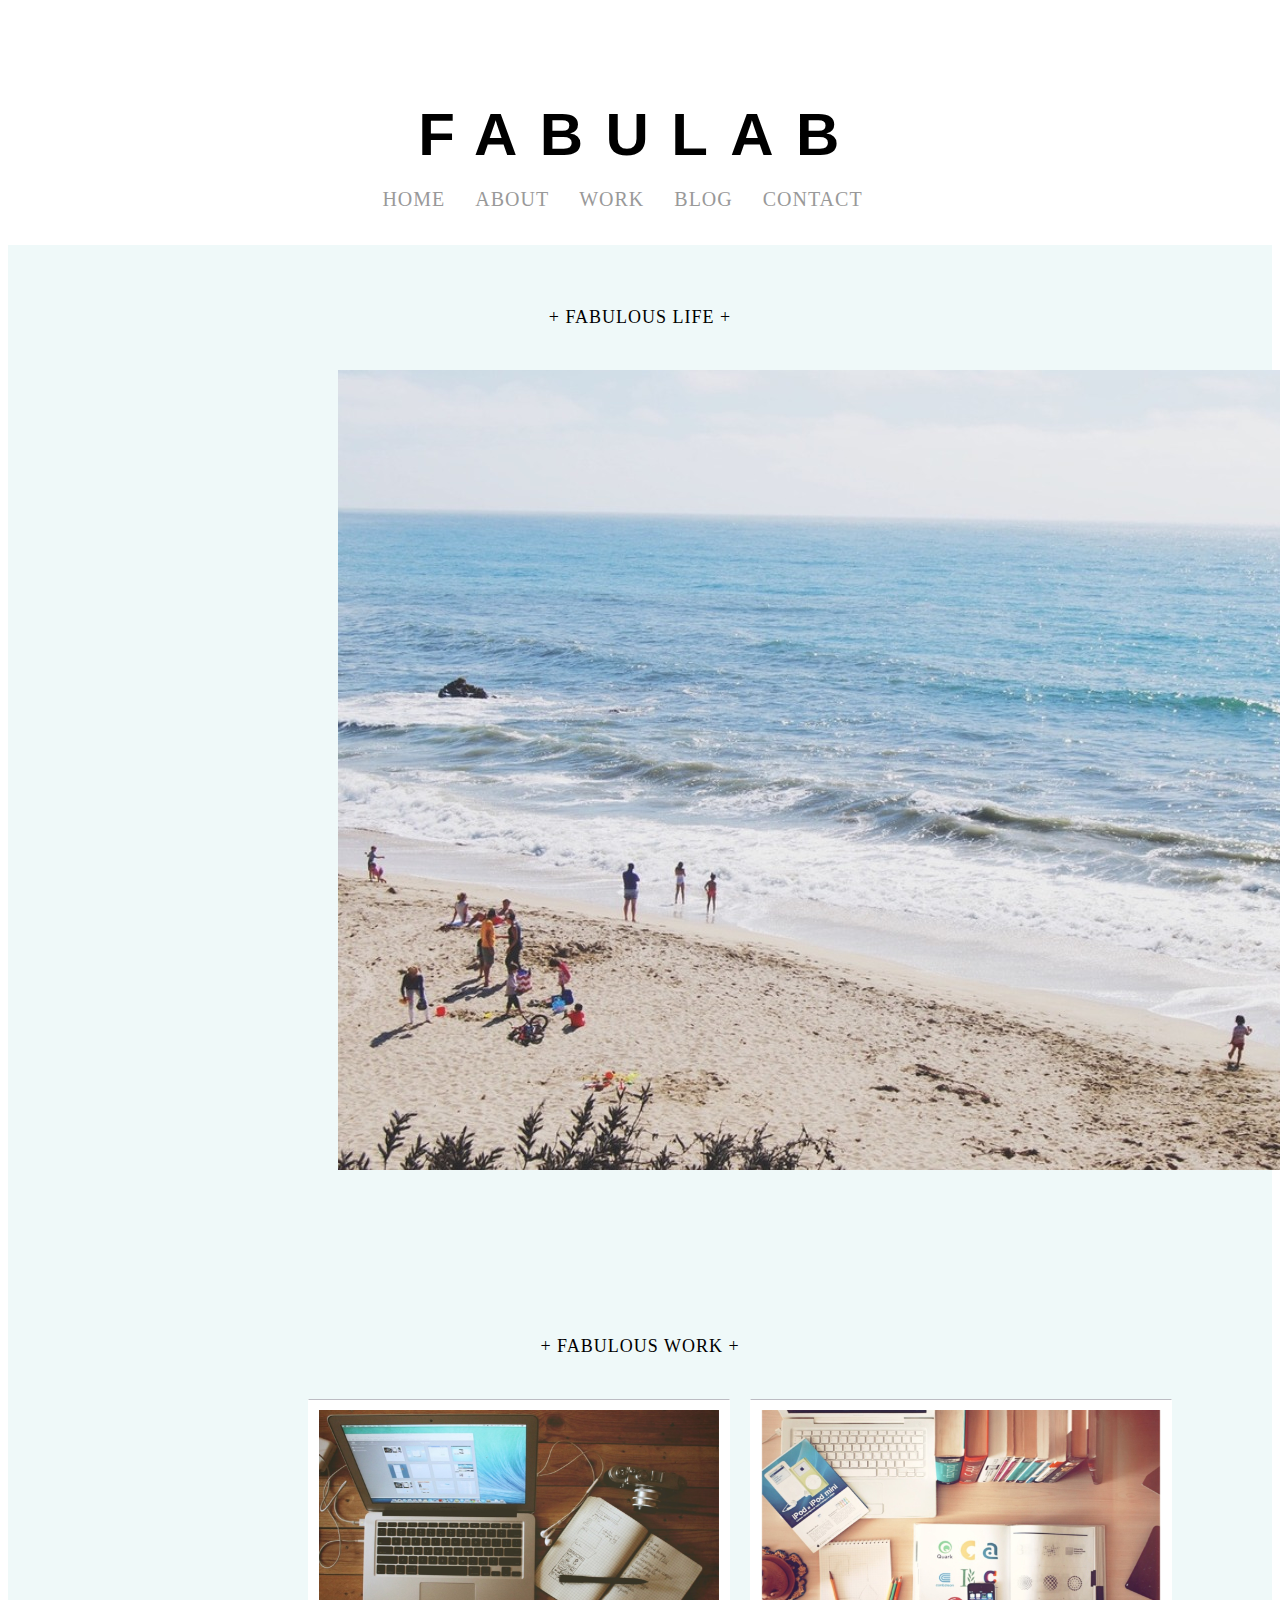
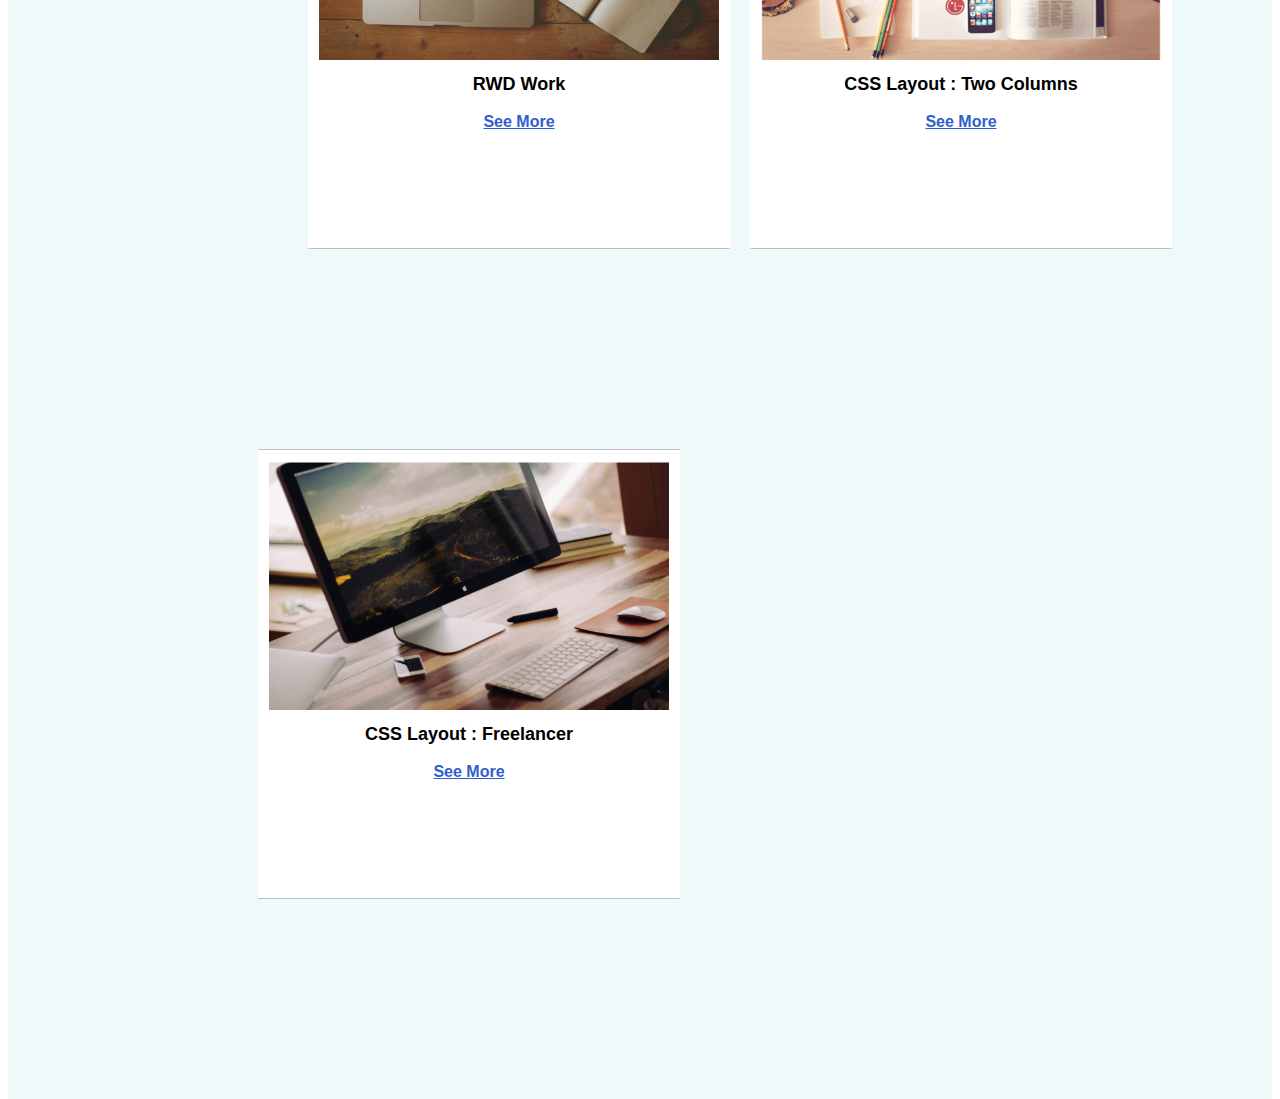
<file: index.html>
<!DOCTYPE html>
<html lang="en">
<head>
	<meta charset="UTF-8">
	<meta http-equiv="X-UA-Compatible" content="IE=edge,chrome=1">
	<meta name="renderer" content="webkit">
	<meta name="viewport" content="width=device-width, user-scalable=no, initial-scale=1.0, maximum-scale=1.0, minimum-scale=1.0">
	<meta name="author" content="NTU CSIE Information System Training Course">
	<meta name="keywords" content="Keyword 1,Keyword 2">
	<meta name="description" content="description">
	<link rel="shortcut icon" type="image/x-icon" href="/favicon.ico">
	<link rel="apple-touch-icon" href="/favicon.png">
	<link rel="stylesheet" href="css/index.css">
	<title>Welcome to FABULAB</title>
</head>
<body>
<div class="container">
<div class="logo">FABULAB</div>
<div class="topnav">
	<ul>
		<li><a href="index.html">HOME</a></li>
		<li><a href="About/aboutme.html">ABOUT</a></li>
		<li><a href="#work">WORK</a></li>
		<li><a href="Blog/blog.html">BLOG</a></li>
		<li><a href="Contact/contact.html">CONTACT</a></li>
		<li class="current"><a href="#"></a></li>
	</ul>
</div>
</div>
<div class="row"> 
<h6> + FABULOUS LIFE + </h6>
<div class="section"><img src="images/index3.jpg" alt="" height= width=2000px></div>
</div>
<div class="row" id="work">
<h6> + FABULOUS WORK + </h6>
	<div class="col-1">
	<img src="images/index1.jpg" alt="" height=250px width=400px>
		<h1>RWD Work</h1>
		<h3><a href="Work/rwdwork.html">See More</a></h3></div>
	<div class="col-2"><img src="images/index2.jpg" alt="" height=250px width=400px>
		<h1>CSS Layout : Two Columns</h1>
		<h3><a href="Work/csslayout.html">See More</a></h3>
	</div>
	<div class="col-3"><img src="images/indes3.jpg" alt="" height=250px width=400px>
		<h1>CSS Layout : Freelancer</h1>
		<h3><a href="Work/freelancer.html">See More</a></h3>
	</div>

</div>

<script src="http://plugins.jquery.com/project/MediaQueries 
"></script> 
</body>

</html>
</file>
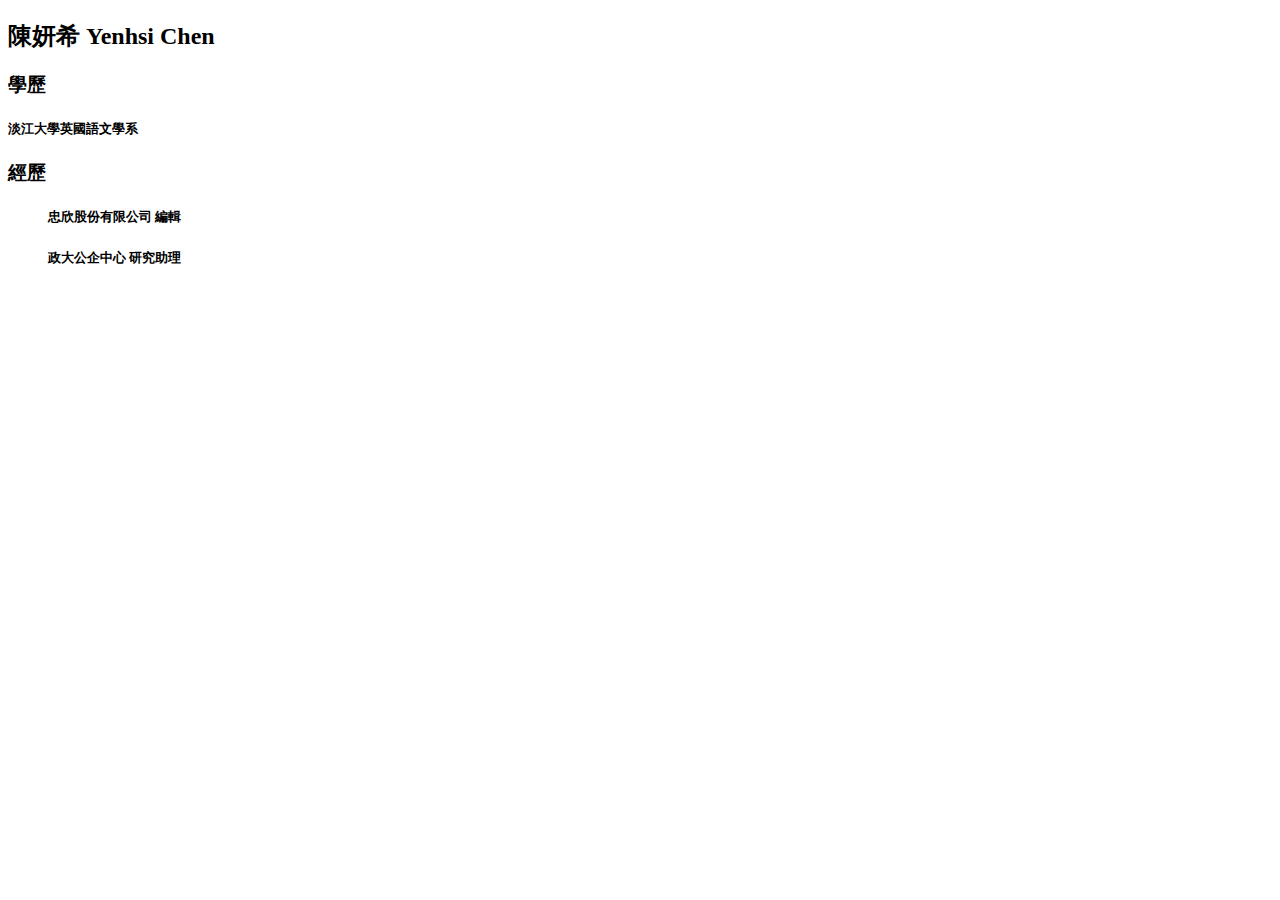
<file: About me/aboutme.html>
<!DOCTYPE html>
<html lang="en">
<head>
	<meta charset="UTF-8">
	<title>about me</title>
</head>
<body>
<h2>陳妍希 Yenhsi Chen</h2>
<h3>學歷</h3>
<h5>淡江大學英國語文學系</h5>
<h3>經歷</h3>
<ul><h5>忠欣股份有限公司  編輯</h5></ul>
<ul><h5>政大公企中心  研究助理</h5></ul>
	
</body>
</html>
</file>
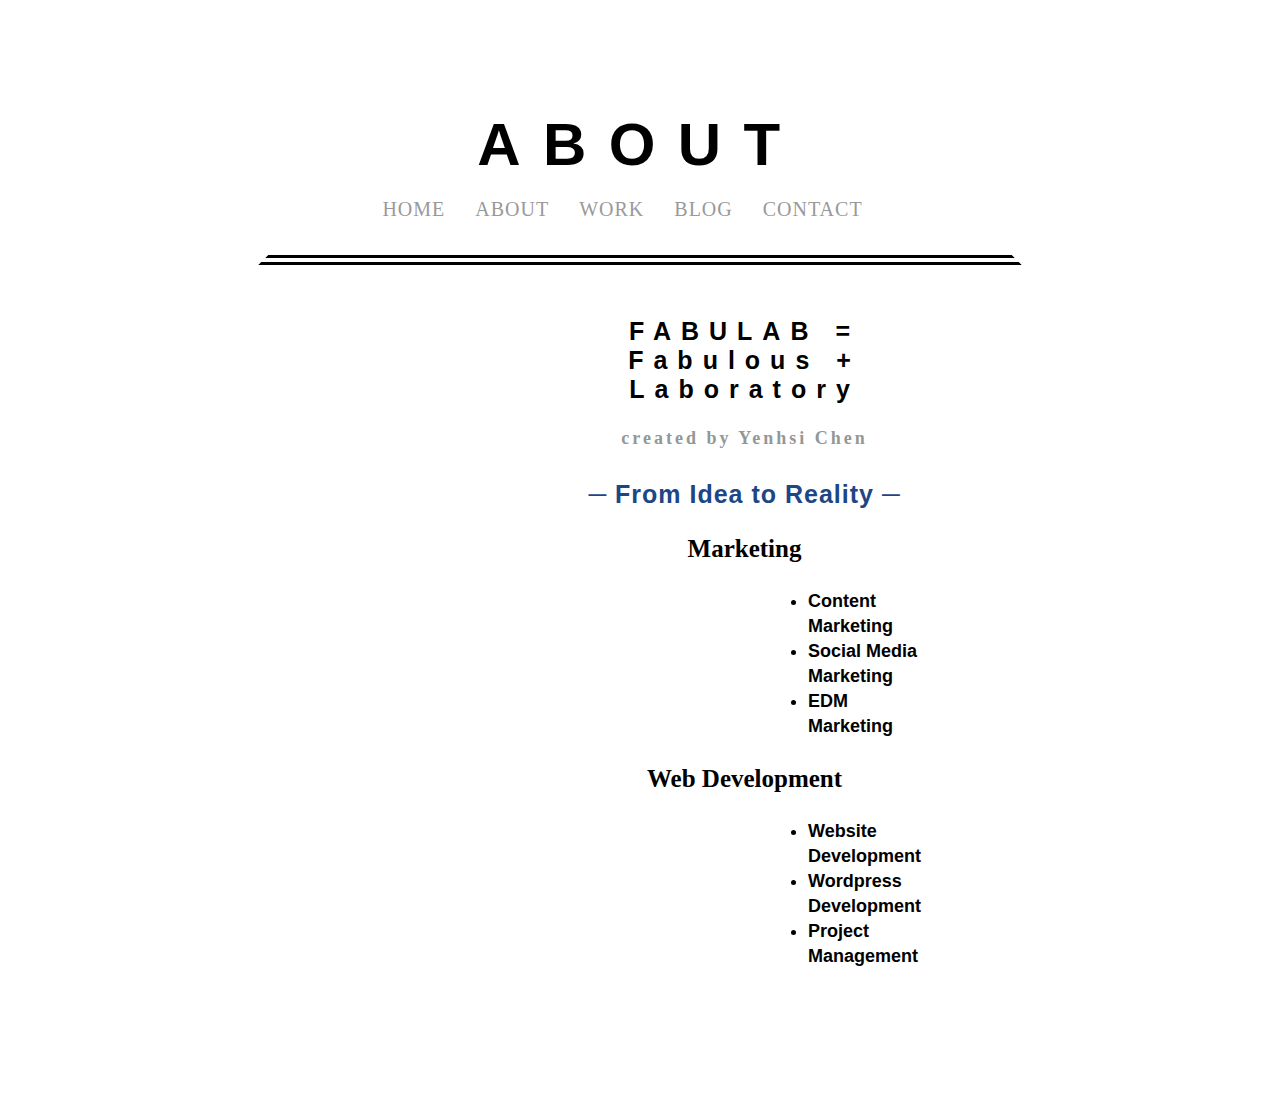
<file: About/aboutme.html>
<!DOCTYPE html>
<html lang="en">
<head>
	<meta charset="UTF-8">
	<meta http-equiv="X-UA-Compatible" content="IE=edge,chrome=1">
	<meta name="renderer" content="webkit">
	<meta name="viewport" content="width=device-width, user-scalable=no, initial-scale=1.0, maximum-scale=1.0, minimum-scale=1.0">
	<meta name="author" content="NTU CSIE Information System Training Course">
	<meta name="keywords" content="Keyword 1,Keyword 2">
	<meta name="description" content="description">
	<link rel="shortcut icon" type="image/x-icon" href="/favicon.ico">
	<link rel="apple-touch-icon" href="/favicon.png">
	<link rel="stylesheet" href="../css/about.css">
	<title>FABULAB + About</title>
</head>
<body>
<div class="container">
<div class="logo">ABOUT</div>
<div class="topnav">
	<ul>
		<li><a href="../index.html">HOME</a></li>
		<li><a href="aboutme.html">ABOUT</a></li>
		<li><a href="../index.html#work">WORK</a></li>
		<li><a href="../Blog/blog.html">BLOG</a></li>
		<li><a href="../Contact/contact.html">CONTACT</a></li>
		<li class="current"><a href="#"></a></li>
	</ul>
</div>
<div class="row">
	<h1>FABULAB = Fabulous + Laboratory </h1>
	<h4>created by Yenhsi Chen</h4> 
	<h3> ─ From Idea to Reality ─</h3>
	<h2>Marketing</h2>
	<h5><ul>
		<li>Content Marketing</li>
		<li>Social Media Marketing</li>
		<li>EDM Marketing</li>
	</ul></h5>	
	<h2>Web Development</h2>
	<h5><ul>
		<li>Website Development</li>
		<li>Wordpress Development</li>
		<li>Project Management</li>
	</ul></h5>	
</div>

	<script src="http://plugins.jquery.com/project/MediaQueries 
"></script> 
</body>
</html>
</file>
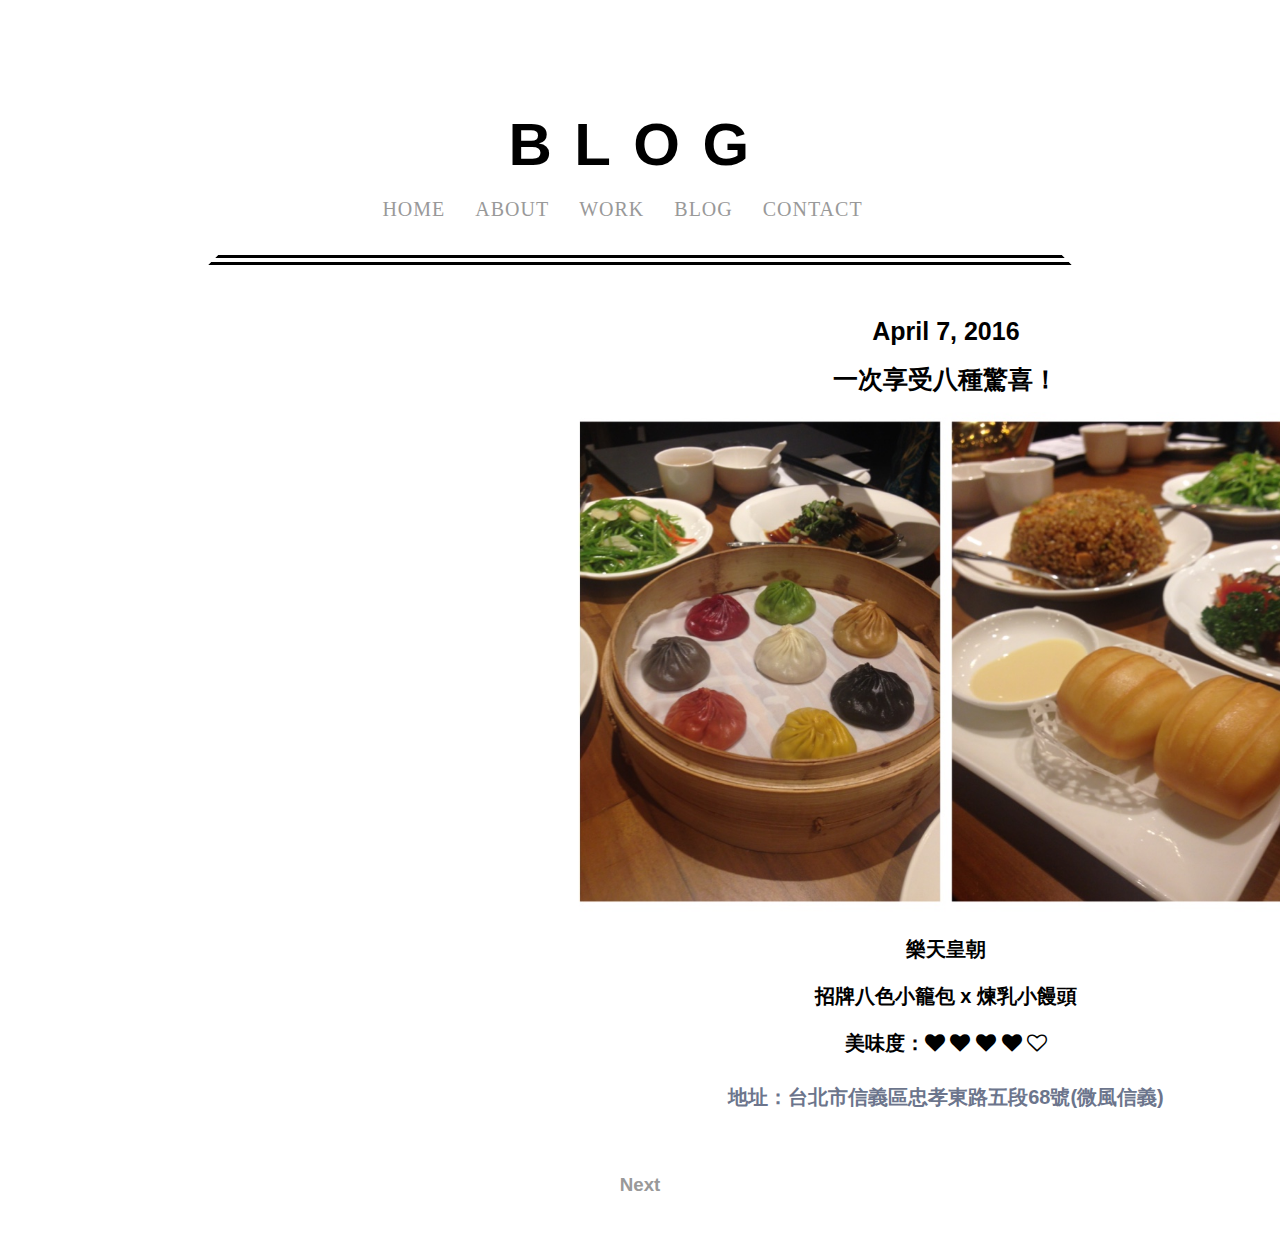
<file: Blog/blog.html>
<!DOCTYPE html>
<html lang="en">
<head>
	<meta charset="UTF-8">
	<meta http-equiv="X-UA-Compatible" content="IE=edge,chrome=1">
	<meta name="renderer" content="webkit">
	<meta name="viewport" content="width=device-width, user-scalable=no, initial-scale=1.0, maximum-scale=1.0, minimum-scale=1.0">
	<meta name="author" content="NTU CSIE Information System Training Course">
	<meta name="keywords" content="Keyword 1,Keyword 2">
	<meta name="description" content="description">
	<link rel="shortcut icon" type="image/x-icon" href="/favicon.ico">
	<link rel="apple-touch-icon" href="/favicon.png">
	<link rel="stylesheet" href="../css/font-awesome.css">
	<link rel="stylesheet" href="../css/font-awesome.min.css">
	<link rel="stylesheet" href="../fonts/fontawesome-webfont.eot">
	<link rel="stylesheet" href="../css/animate.css">
	<link rel="stylesheet" href="../css/blog.css">
	<title>FABULAB + Blog</title>
</head>
<body>
<div class="container">
<div class="logo">BLOG</div>
<div class="topnav">
	<ul>
		<li><a href="../index.html">HOME</a></li>
		<li><a href="../About/aboutme.html">ABOUT</a></li>
		<li><a href="../index.html#work">WORK</a></li>
		<li><a href="blog.html">BLOG</a></li>
		<li><a href="../Contact/contact.html">CONTACT</a></li>
		<li class="current"><a href="#"></a></li>
	</ul>
</div>
<div class="row">
	<h1>April 7, 2016 </h1>
	<h1>一次享受八種驚喜！</h1>
	<img src="../images/blog_food01.jpg" alt="" height=500px width=>
	<h3>樂天皇朝</h3> 
	<h3>招牌八色小籠包 x 煉乳小饅頭</h3>
	<h3>美味度：<i class="fa fa-heart"></i> <i class="fa fa-heart"></i> <i class="fa fa-heart"></i> <i class="fa fa-heart"></i> <i class="fa fa-heart-o"></i> </h3>	
	<h4>地址：台北市信義區忠孝東路五段68號(微風信義)</h4>
</div>
<div class=bar>
	<a href="#"><h3>Next</h3></a>
</div>
	<script src="http://plugins.jquery.com/project/MediaQueries 
"></script> 
</body>
</html>
</file>
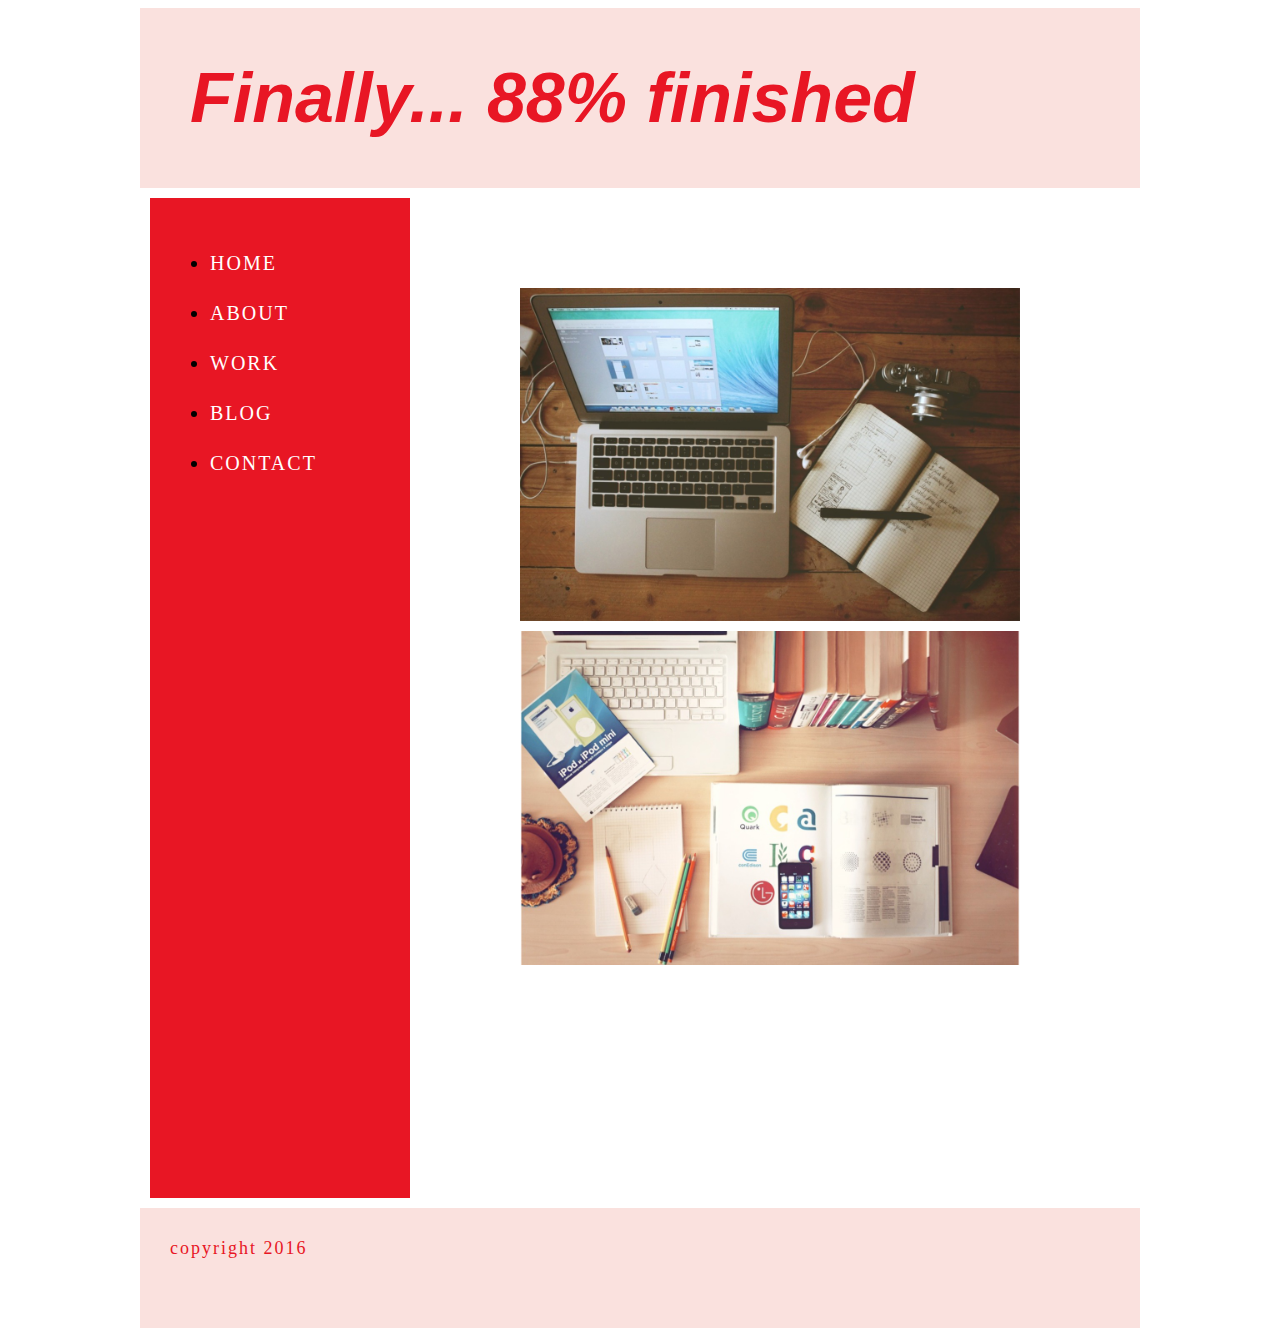
<file: Work/csslayout.html>
<!DOCTYPE html>
<html lang="en">
<head>
    <meta charset="UTF-8">
    <meta http-equiv="X-UA-Compatible" content="IE=edge,chrome=1">
    <meta name="renderer" content="webkit">
    <meta name="viewport" content="width=device-width, user-scalable=no, initial-scale=1.0, maximum-scale=1.0, minimum-scale=1.0">
    <meta name="author" content="NTU CSIE Information System Training Course">
    <meta name="keywords" content="Keyword 1,Keyword 2">
    <meta name="description" content="description">
    <link rel="shortcut icon" type="image/x-icon" href="/favicon.ico">
    <link rel="apple-touch-icon" href="/favicon.png">
    <link rel="stylesheet" href="http://yui.yahooapis.com/3.18.1/build/cssreset/cssreset-min.css">
    <link rel="stylesheet" href="../css/csslayout.css">
	<title>Hello World</title>
</head>
<body>
<body>
    <div id="container">
        <div class="header">Finally... 88% finished</div>
        <div class="aside">
	<ul type="disc">
    <li><a href="../index.html">HOME</a></li>
	<li><a href="../About/aboutme.html">ABOUT</a></li>
	<li><a href="../index.html#work">WORK</a></li>
    <li><a href="../Blog/blog.html">BLOG</a></li>
    <li><a href="../Contact/contact.html">CONTACT</a></li>
	</ul>
	</div>
	<div class="section">
	<img src="../images/index1.jpg" alt="" width="500px"><br>
	<img src="../images/index2.jpg" alt="" width="500px">
	</div>
	<div class="footer">copyright 2016</div>
</body>
</html>
</file>
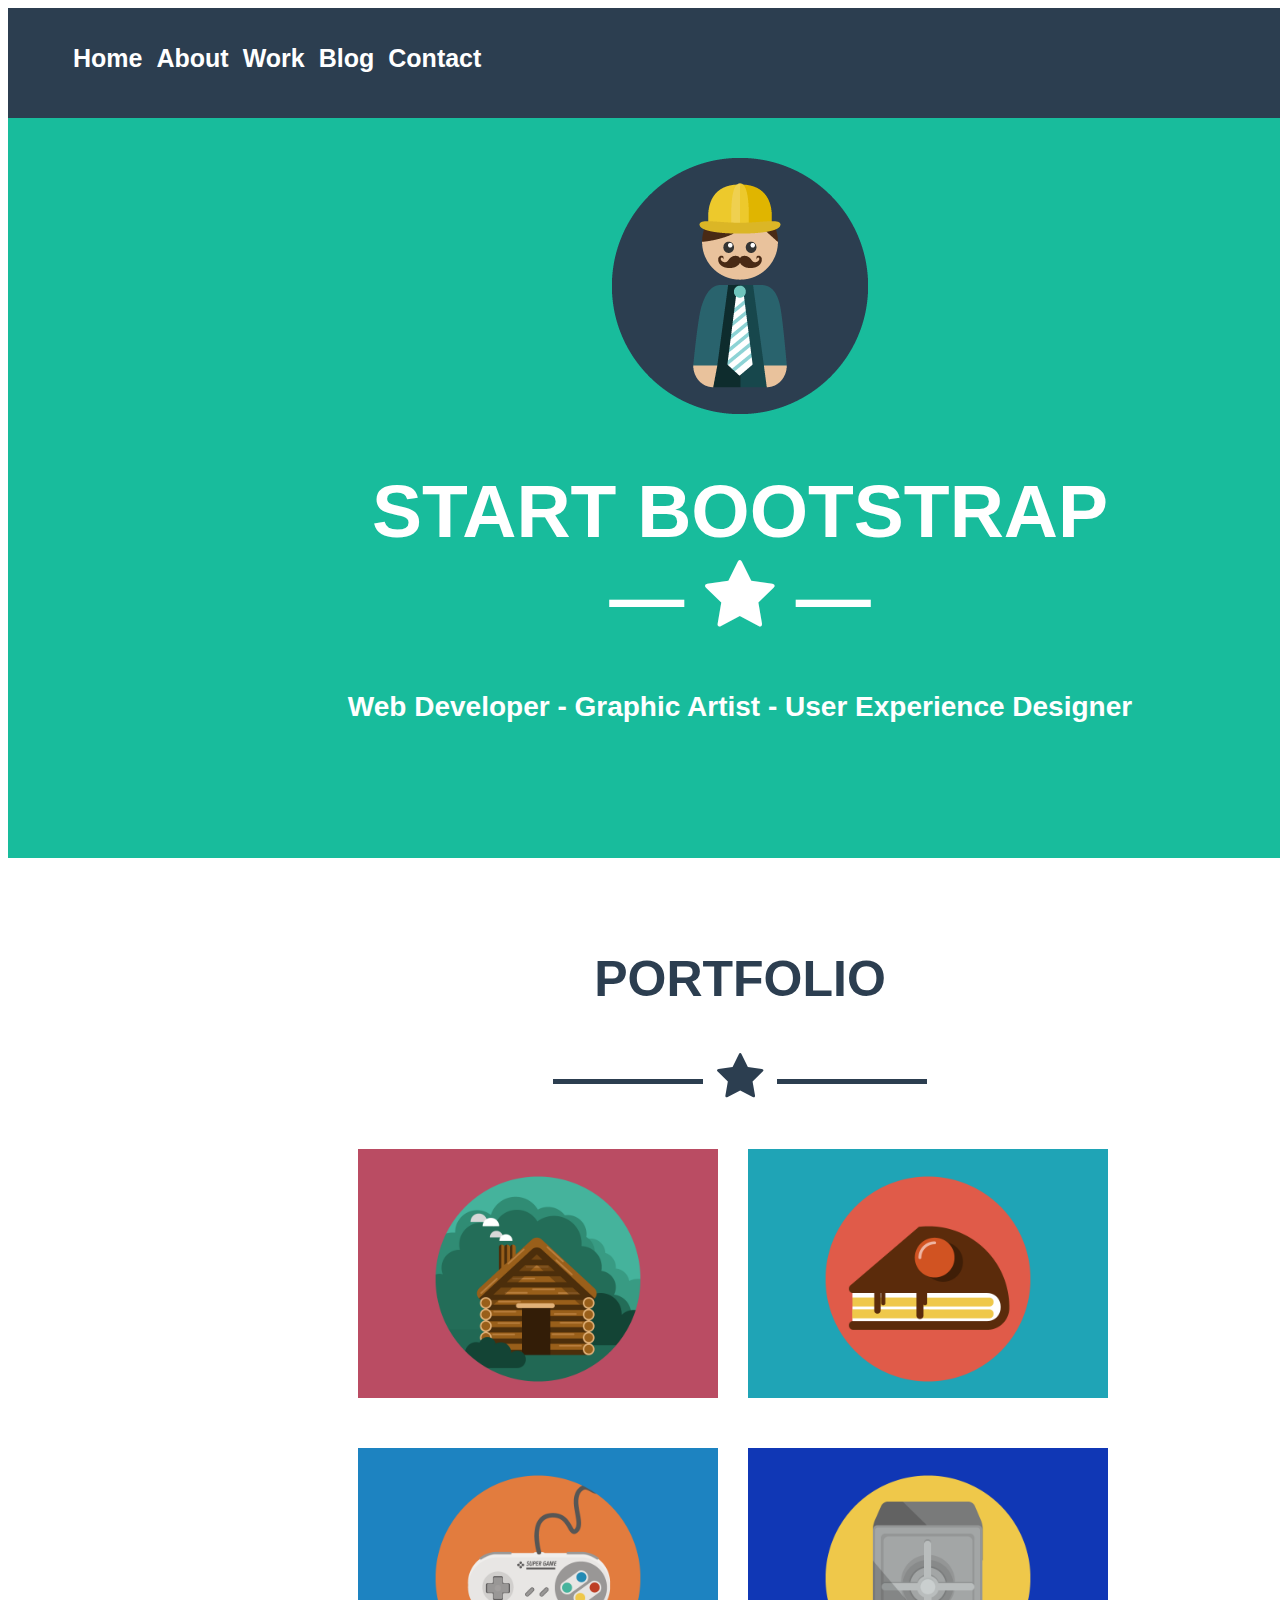
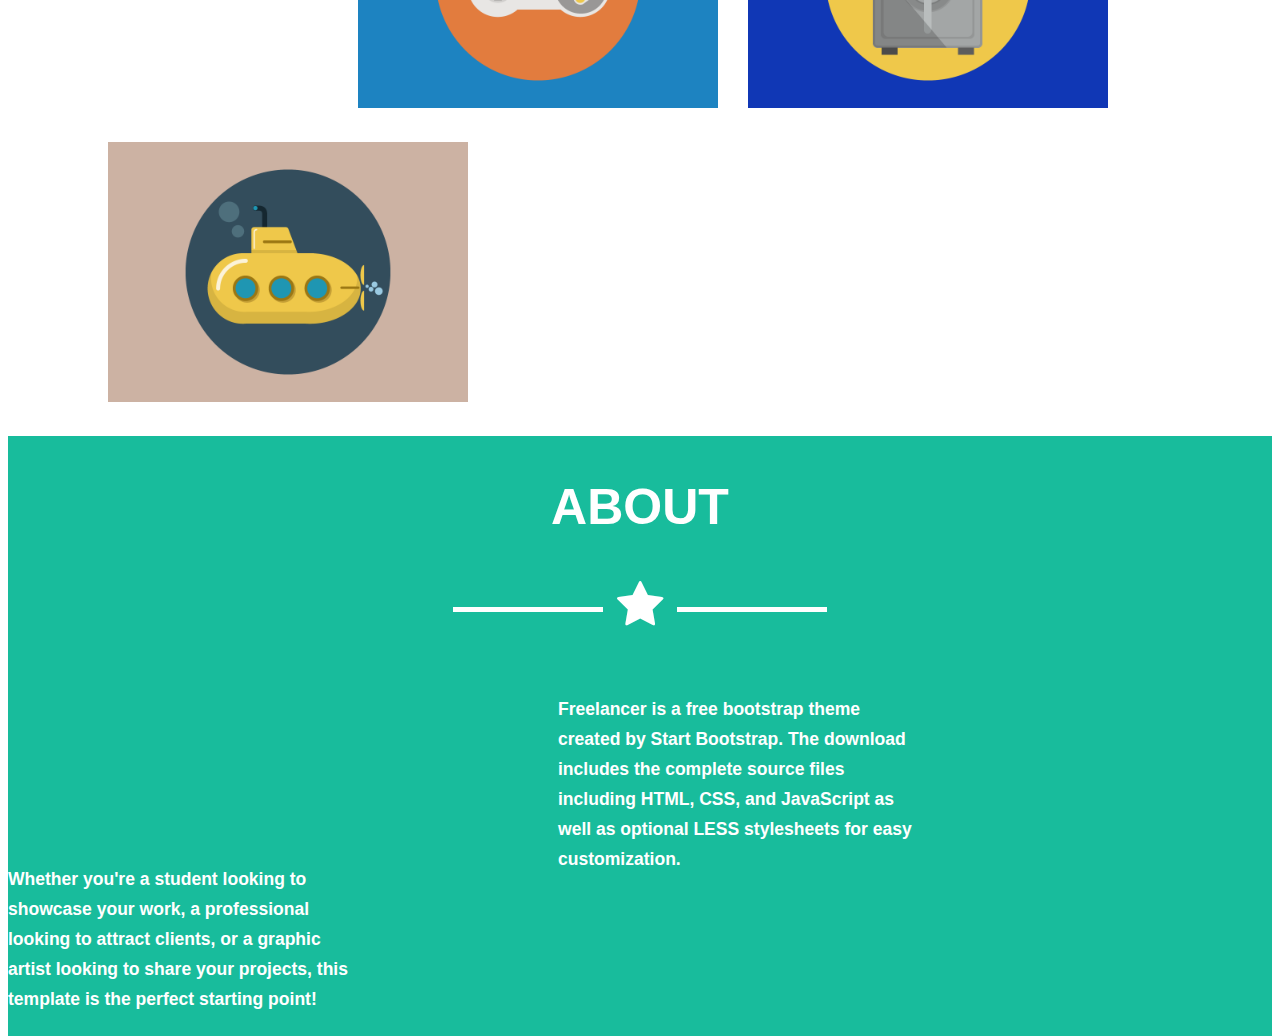
<file: Work/freelancer.html>
<!DOCTYPE html>
<html lang="en">
<head>
	<meta charset="UTF-8">
	<meta http-equiv="X-UA-Compatible" content="IE=edge,chrome=1">
	<meta name="renderer" content="webkit">
	<meta name="viewport" content="width=device-width, user-scalable=no, initial-scale=1.0, maximum-scale=1.0, minimum-scale=1.0">
	<meta name="author" content="NTU CSIE Information System Training Course">
	<meta name="keywords" content="Keyword 1,Keyword 2">
	<meta name="description" content="description">
	<link rel="shortcut icon" type="image/x-icon" href="/favicon.ico">
	<link rel="apple-touch-icon" href="/favicon.png">
	<link rel="stylesheet" href="https://maxcdn.bootstrapcdn.com/font-awesome/4.5.0/css/font-awesome.min.css">
	<link rel="stylesheet" href="../css/freelancer.css">
	<title>CSS Work</title>
</head>
<body>
<div class="header"> <ul>
	<il><a href="../index.html">Home</a></il>
	<il><a href="../About/aboutme.html">About</a></il>
	<il><a href="../index.html#work">Work</a></il>
	<il><a href="../Blog/blog.html">Blog</a></il>
	<il><a href="../Contact/contact.html">Contact</a></il>
</ul></div>
<div class="row1">
<img src="../images/profile.png" alt="">
	<h1>START BOOTSTRAP<br>
	—  <i class="fa fa-star "></i> —</h1>
	<h2>Web Developer - Graphic Artist - User Experience Designer</h2>
</div>
<div class="row2">
<h2>PORTFOLIO</h2>
<h2>——— <i class="fa fa-star "></i> ———</h2>
	<div class="col-1"><img src="../images/cabin.png" alt="" height=260 width=360></div>
	<div class="col-2"><img src="../images/cake.png" alt="" height=260 width=360>
	</div>
	<div class="col-3"><img src="../images/circus.png" alt="" height=260 width=360>
	</div>
	</div>
	<div class="row4">
	<div class="col-4"><img src="../images/game.png" alt="" height=260 width=360>
	</div>
	<div class="col-5"><img src="../images/safe.png" alt="" height=260 width=360>
	</div>
	<div class="col-6"><img src="../images/submarine.png" alt="" height=260 width=360>
	</div>
</div>
<div class="row3">
<h2>ABOUT</h2>
<h2>——— <i class="fa fa-star "></i> ———</h2>
<div class="section-1"><h3>Freelancer is a free bootstrap theme created by Start Bootstrap. The download includes the complete source files including HTML, CSS, and JavaScript as well as optional LESS stylesheets for easy customization.</h3></div>

<div class="section-2"><h3>Whether you're a student looking to showcase your work, a professional looking to attract clients, or a graphic artist looking to share your projects, this template is the perfect starting point!</h3></div>
</div>

<script src="http://plugins.jquery.com/project/MediaQueries 
"></script> 
</body>
</html>
</file>
<file: css/index.css>
* {
    -webkit-box-sizing: border-box;
    -moz-box-sizing: border-box;
    box-sizing: border-box;
}


.container{
	width: 100%;
margin-top: 100px;
text-align: center;
max-height: 500px;
padding-bottom: 5px;
border-bottom:10px;
border-right: 0px;
border-left: 0px;
border-top: 0px;
border-color:white; }

.logo{font-family: proxima-nova,sans-serif;
font-size: 60px;
font-weight: bold;
text-align: center;
letter-spacing: 22.4px}

.topnav{
	position: relative;
	margin: 20px;
	letter-spacing: 1px;
}
.topnav ul{
	margin: 0;
	padding: 0;
}

.topnav li{
margin: 0 5px 10px 0;
padding: 0;
list-style: none;
display: inline-block;
text-align: center;
}

.topnav a{
	padding: 10px;
	text-decoration: none;
	color: #999;
	line-height: 100%;
	font-family: Optima Thin;
	font-size: 20px;
	text-align: center;
}

.topnav a:hover{
	color: #000;
}

.topnav .current a{
	color: #fff;
	border-radius: 5px; 
}

.row {
	position: relative;
	width:100%;
	padding-top: 20px;
	background-color: #EFF9F9;
	float:left;
	
	}

.row h6{font-family:Times New Roman;
	font-size: 18px;
	letter-spacing: 1px;
	text-align: center;
	font-weight: normal;}

.section{
box-sizing: border-box;
position: relative;
	float:left;
	margin: 0 250px 100px 330px;
max-width:2000px }

[class^="col-"] {
	box-sizing: border-box;
	float:left;
	position: relative;
	max-width: 450px;
	height: 450px;
	left: 250px;
	margin-right: 20px;
	margin-bottom:200px; 
	background-color: white;
	border: 250px;
	padding: 10px;
	border-width: 1px;
	border-color: #BCBCC3;
	border-left-color: white;
	border-right-color: white;
	border-style: solid;
	text-align: center;
	font-size: 10px;
	
}
.col-1 {margin-left: 50px;}
[class^="col-"] h1{
	font-family:sans-serif;
	font-size: 18px;
	font-weight: bold;}

[class^="col-"] a{
	font-family:sans-serif;
	font-size: 16px;
	font-weight: bold;
	line-height: 30px;
	color: #2F5ECE;
	}

@media screen and (max-width: 600px){
	.topnav{
		position: relative;
		min-height: 60px;
	}
	.topnav ul{
		width: 100%;
		padding: 0;
		position: absolute;
		top: 0;
		left: 0;
		border: 1px solid #ddd;
		border-radius: 5px;
		box-shadow: 0 1px 2px rgba(0,0,0,0.3);
	}
	.topnav li{
		display: none;
		margin: 0;
	}
	.topnav .current{
		display: block;
	}
	.topnav a{
		display: block;
		padding: 5px 5px 5px 20px;
		text-align: left;
	}
	.topnav ul:hover li{
		display: block;
		margin: 3px;
	}

}

@media screen and ( min-width:768px ) and ( max-width: 991px ){
.section img{
        width: 100%;}
    }
@media screen and (max-width: 600px){
    /* For mobile phones: */
.section img{
        width: 100%;
    }

@media screen and ( min-width:992 px ){
[class*="col-"] {
        width: 33.33%;
        }

@media screen and ( min-width:768px ) and ( max-width: 991px ){
[class*="col-"] {
        width: 50%;}
}
@media only screen and (max-width: 768px) {
    /* For mobile phones: */
    [class*="col-"] {
        width: 100%;
    }
}
</file>
<file: css/about.css>
* {
    -webkit-box-sizing: border-box;
    -moz-box-sizing: border-box;
    box-sizing: border-box;
}


.container{
margin-top: 100px;
margin-bottom: 200px;
margin-left: 250px;
margin-right: 250px;
text-align: center;
max-height: 500px;
padding-bottom: 5px;
border-bottom:200px;
border-right: 100px;
border-left: 100px;
border-top: 0px;
border-bottom-color: black;
border-style: double;
border-top-color: white;
border-left-color: white;
border-right-color: white;
border-width: 10px; }

.logo{font-family: proxima-nova,sans-serif;
font-size: 60px;
font-weight: bold;
text-align: center;
letter-spacing: 22.4px}

.topnav{
	position: relative;
	margin: 20px;
	letter-spacing: 1px;
}
.topnav ul{
	margin: 0;
	padding: 0;
}

.topnav li{
margin: 0 5px 10px 0;
padding: 0;
list-style: none;
display: inline-block;
text-align: center;
}

.topnav a{
	padding: 10px;
	text-decoration: none;
	color: #999;
	line-height: 100%;
	font-family: Optima Thin;
	font-size: 20px;
	text-align: center;
}

.topnav a:hover{
	color: #000;
}

.topnav .current a{
	color: #fff;
	border-radius: 5px; 
}

.row{
	margin:50px 300px 100px 300px;
	position: relative;
	float:left;}

.row h1{
	font-family: arial;
	font-size: 25px;
	text-align: center;
	font-weight: bold;
	letter-spacing: 10px;}

.row h2{
	font-family: Times New Roman;
	font-size: 25px;
	text-align: center;
	font-weight: bold;
	line-height: 20px;}

.row h3{
	font-family: arial;
	font-size: 25px;
	line-height: 40px;
	letter-spacing: 1px;
	color: #1D4686;
	font-weight: bold;
	}

.row h4{
	font-family: Optima Thin;
	font-size: 18px;
	color: #929896;
	text-align: center;
	letter-spacing: 3px}

.row h5{
	font-family: sans-serif;
	font-size: 18px;
	color: black;
	margin-left: 200px;
	text-align: left;
	line-height: 25px;
	}

@media screen and (max-width: 600px){
	.topnav{
		position: relative;
		min-height: 60px;
	}
	.topnav ul{
		width: 100%;
		padding: 0;
		position: absolute;
		top: 0;
		left: 0;
		border: 1px solid #ddd;
		border-radius: 5px;
		box-shadow: 0 1px 2px rgba(0,0,0,0.3);
	}
	.topnav li{
		display: none;
		margin: 0;
	}
	.topnav .current{
		display: block;
	}
	.topnav a{
		display: block;
		padding: 5px 5px 5px 20px;
		text-align: left;
	}
	.topnav ul:hover li{
		display: block;
		margin: 3px;
	}

}
</file>
<file: css/blog.css>
* {
    -webkit-box-sizing: border-box;
    -moz-box-sizing: border-box;
    box-sizing: border-box;
}


.container{
margin-top: 100px;
margin-bottom: 200px;
margin-left: 200px;
margin-right: 200px;
text-align: center;
max-height: 500px;
padding-bottom: 5px;
border-bottom:200px;
border-right: 100px;
border-left: 100px;
border-top: 0px;
border-bottom-color: black;
border-style: double;
border-top-color: white;
border-left-color: white;
border-right-color: white;
border-width: 10px; }

.logo{font-family: proxima-nova,sans-serif;
font-size: 60px;
font-weight: bold;
text-align: center;
letter-spacing: 22.4px}

.topnav{
	position: relative;
	margin: 20px;
	letter-spacing: 1px;
}
.topnav ul{
	margin: 0;
	padding: 0;
}

.topnav li{
margin: 0 5px 10px 0;
padding: 0;
list-style: none;
display: inline-block;
text-align: center;
}

.topnav a{
	padding: 10px;
	text-decoration: none;
	color: #999;
	line-height: 100%;
	font-family: Optima Thin;
	font-size: 20px;
	text-align: center;
}

.topnav a:hover{
	color: #000;
}

.topnav .current a{
	color: #fff;
	border-radius: 5px; 
}

.row{
	margin:50px 350px 0px 350px;
	position: relative;
	text-align: center;
	float:left;}

.row h1{
	font-family: sans-serif,微軟正黑體;
	font-size: 25px;
	text-align: center;
	font-weight: bold;}

.row h3{font-family: sans-serif,微軟正黑體;
	font-size: 20px;
	text-align: center;}

.row h4{font-family: sans-serif,微軟正黑體;
	font-size: 20px;
	color: #6C758C;
	text-align: center;}

.row i{}
.bar {margin:0px;
	width: 100%;
	padding-top: 0px;
	position: relative;
	text-align: center;
	float:left;}
.bar a{
	padding: 10px;
	text-decoration: none;
	color: #999;
	font-family: sans-serif;
	font-size: 16px;
	text-align: center;
}

.bar a:hover{
	color: #000;
}

@media screen and (max-width: 600px){
	.topnav{
		position: relative;
		min-height: 60px;
	}
	.topnav ul{
		width: 100%;
		padding: 0;
		position: absolute;
		top: 0;
		left: 0;
		border: 1px solid #ddd;
		border-radius: 5px;
		box-shadow: 0 1px 2px rgba(0,0,0,0.3);
	}
	.topnav li{
		display: none;
		margin: 0;
	}
	.topnav .current{
		display: block;
	}
	.topnav a{
		display: block;
		padding: 5px 5px 5px 20px;
		text-align: left;
	}
	.topnav ul:hover li{
		display: block;
		margin: 3px;
	}

}
</file>
<file: css/csslayout.css>
* {
    -webkit-box-sizing: border-box;
    -moz-box-sizing: border-box;
    box-sizing: border-box;
}

#container {
    max-width: 1000px;
    margin: 0 auto;
}

.header {
    background-color: #FAE1DE;
    color: #E81624;
    font-family: arial;
    font-style:italic;
    font-size: 70px;
    font-weight: bold;
    padding: 50px;
    margin: 0 auto;
}

.aside {
    background-color:#E81624;
    font-family: calibri;
    letter-spacing: 2px;
    font-size: 20px;
    line-height: 50px;
    width: 260px;
    height:1000px;
    padding: 20px;
    margin: 10px;
    float: left;
}
.aside a{text-decoration: none;
    color:white;}
.li{list-style-type:disc;}
.section {
    width: 700px;
    height:1000px;
    background-color: white;
    color: white;
    font-size: 40px;
    padding: 100px;
    float: left;
}

.footer {
    background-color: #FAE1DE;
    color:#E81624;
    font-family: calibri;
    font-size: 18px;
    letter-spacing: 2px;
    height:120px;
    padding:30px;
    clear: both;
}
</file>
<file: css/freelancer.css>
*{
	box-sizing:border-box;
}

.header {
   width:100%;
   height: 110px;
   padding:20px;
   background:#2c3e50;
   color:white;
   position: fixed;
   margin:0 auto;
}
.header a{
	text-decoration: none;
	font-family: arial;
	font-size: 25px;
	font-weight: bold;
	color: white;
	padding: 5px 5px 5px 5px;}

.row1{
	float:left;
	width: 100%;
	height: 700px;
	box-sizing: content-box;
	padding-top: 150px;
	padding-left: 100px;
	background-color: #18bc9c;
	color: white;
	text-align: center;
	}

.row1 h1{
	font-family: arial;
	font-size: 75px;}

.row1 h2{
	font-family: sans-serif;
	font-size: 28px;}

.row2{
	display: block;
	float:left;
	width: 100%;
	margin:0px 50px 0px 0px;
	height: 490px;
	box-sizing: content-box;
	padding-top: 50px;
	padding-left: 100px;
	background-color: white;
	color: #2c3e50;
	text-align: center;
}
.row2 h2{
	font-family: arial;
	font-size: 50px;}

[class^="col-"] {
	box-sizing: border-box;
	float:left;
	margin-right: 30px;
	margin-bottom: 30px;
}
.col-1{margin-left: 250px}
.row4{
	display: block;
	float:left;
	width: 100%;
	margin:0px 50px 0px 0px;
	box-sizing: content-box;
	padding-top: 50px;
	padding-left: 100px;
	background-color: white;
}
.col-4{margin-left: 250px}
.row3{
	float:left;
	width: 100%;
	height: 600px;
	box-sizing: content-box;
	background-color: #18bc9c;
	color: white;
	text-align: center;
	}

.row3 h2{
	font-family: arial;
	font-size: 50px;}

.section-1{
	box-sizing: border-box;
	float:left;
	text-align: left;
	font-family: arial;
	line-height: 30px;
	font-size: 15px;
	margin-left: 550px;
	margin-right: 30px;
	height: 170px;
	width: 360px;
}

.section-2{box-sizing: border-box;
	float:left;
	text-align: left;
	font-family: arial;
	line-height: 30px;
	font-size: 15px;
	height: 170px;
	width: 360px;}

@media screen and ( min-width:992 px ){
[class*="col-"] {
        width: 33.33%;
        }

@media screen and ( min-width:768px ) and ( max-width: 991px ){
[class*="col-"] {
        width: 50%;}
}
@media only screen and (max-width: 768px) {
    /* For mobile phones: */
    [class*="col-"] {
        width: 100%;
    }
</file>
